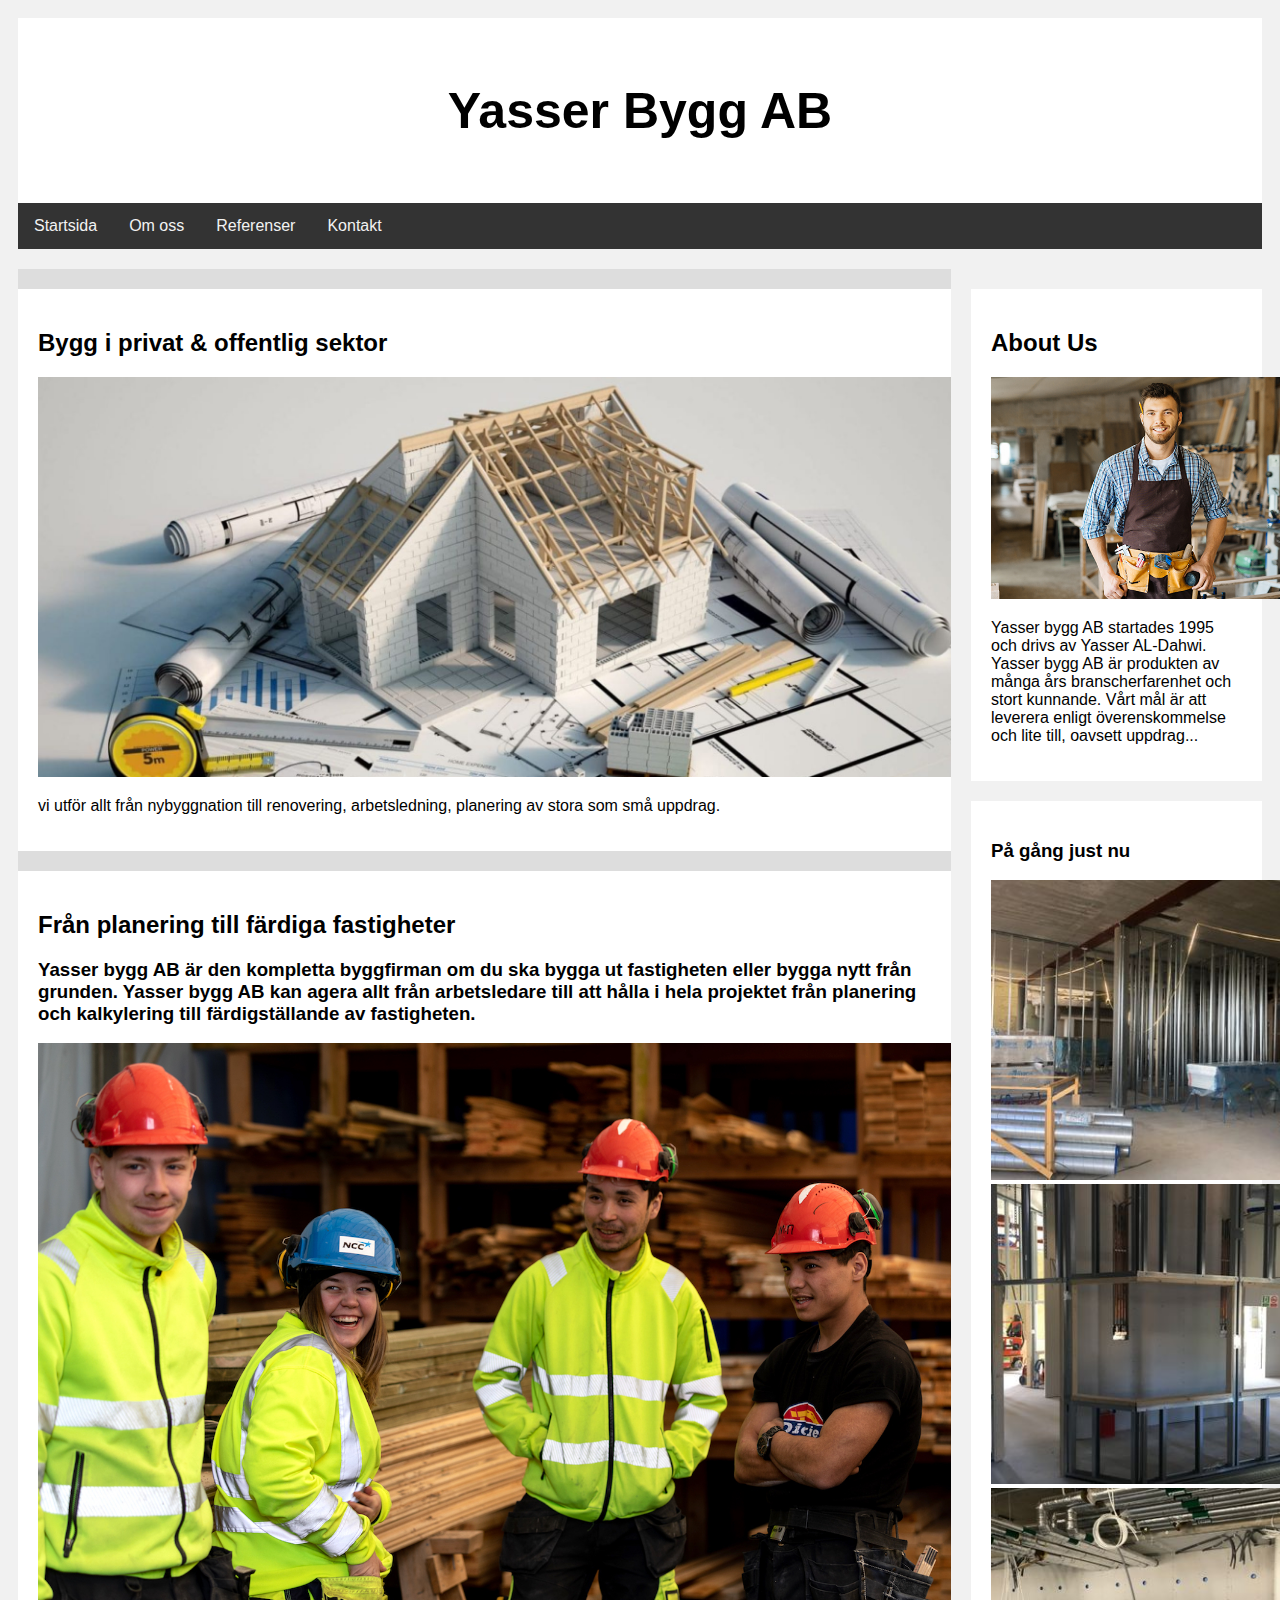
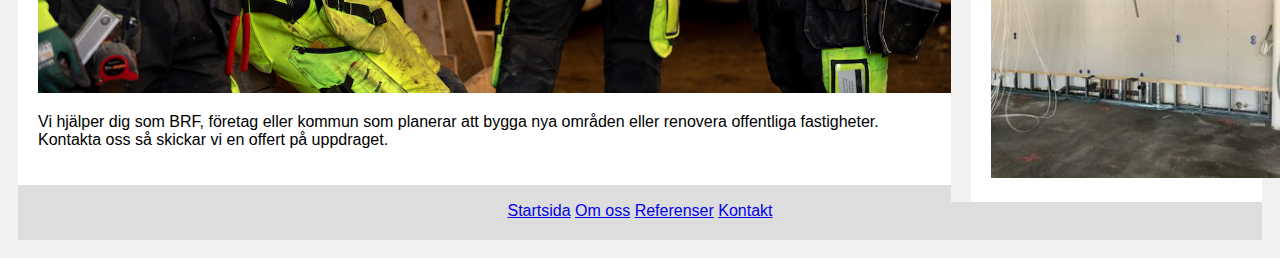
<file: index.html>
<!DOCTYPE html>
<html lang="en">
<head>
    <meta charset="UTF-8">
    <meta http-equiv="X-UA-Compatible" content="IE=edge">
    <meta name="viewport" content="width=device-width, initial-scale=1.0">
    <link rel="stylesheet" href="css/style.css">
    
    <title>Document</title>
</head>
<body>
    <div class="header">
        <h1>Yasser Bygg AB</h1>
      
      </div>
      
      <div class="topnav">
        <a href="#">Startsida</a>
        <a href="about.html">Om oss</a>
        <a href="Referenser.html">Referenser</a>
        <a href="kontakt.html">Kontakt</a>
      </div>
      
      <div class="row">
        <div class="leftcolumn">
          <div class="card">
            <h2>Bygg i privat & offentlig sektor</h2>
            <img src="images/cropped-Header10-2.jpeg"style="height: 400px;" alt="">       
            <p>vi utför allt från nybyggnation till renovering, arbetsledning, planering av stora som små uppdrag.</p>
            
          </div>
          <div class="card">
            <h2>Från planering till färdiga fastigheter</h2>
            <h3>Yasser bygg AB är den kompletta byggfirman om du ska bygga ut fastigheten eller bygga nytt från grunden. Yasser bygg AB kan agera allt från arbetsledare till att hålla i hela projektet från planering och kalkylering till färdigställande av fastigheten. </h3>
            <img src="images/allebergsgymnasiet-dag2-foto-foto-tuana-26032019-0462.jpg"style="height: 650px;" alt="">        
            <p>Vi hjälper dig som BRF, företag eller kommun som planerar att bygga nya områden eller renovera offentliga fastigheter. Kontakta oss så skickar vi en offert på uppdraget.</p>           
          </div>
        </div>
        <div class="rightcolumn">
          <div class="card">
            <h2>About Us</h2>
            <img src="images/1630488384.jpg"style="width: 300px;" alt="">
          
            <p>Yasser bygg AB startades 1995 och drivs av Yasser AL-Dahwi. Yasser bygg AB är produkten av många års branscherfarenhet och stort kunnande. Vårt mål är att leverera enligt överenskommelse och lite till, oavsett uppdrag...</p>
          </div>
          <div class="card">
            <h3>På gång just nu</h3>
            <img src="images/image-01-07-20-09-06-2_1.jpeg"style=" width: 300px;height: 300px;"alt="">
            <img src="images/image-01-07-20-09-06-3.jpeg"style="height: 300px;width: 300px;" alt="">
            <img src="images/image-01-07-20-09-06_1.jpeg"style=" height: 290px;width: 300px;"alt="">
        </div>
      </div>
      
      <div class="footer">
        <a href="#">Startsida</a>
        <a href="about.html">Om oss</a>
        <a href="Referenser.html">Referenser</a>
        <a href="kontakt.html">Kontakt</a>
      </div>
    
</body>
</html>
</file>
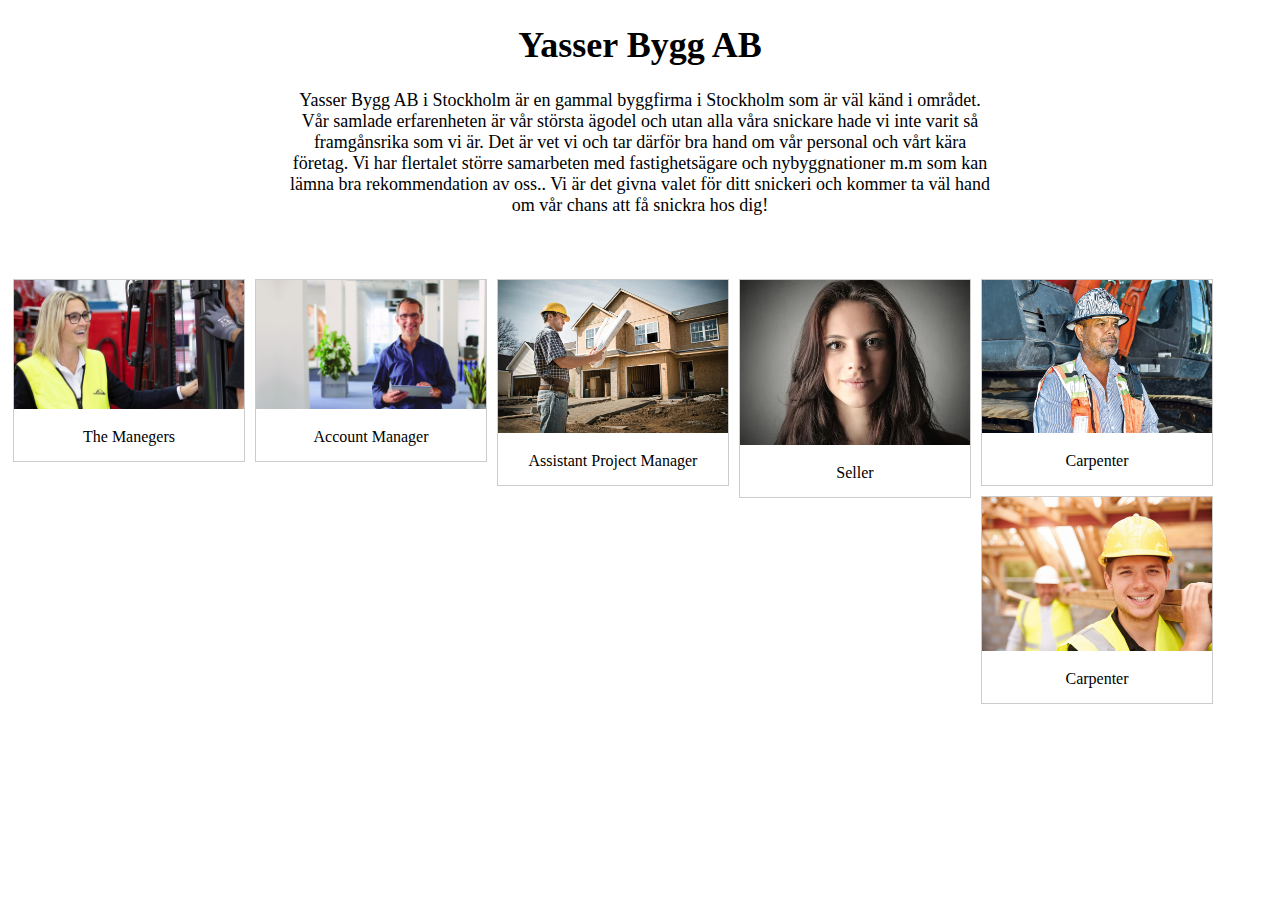
<file: about.html>
<!DOCTYPE html>
<html lang="en">
<head>
    <meta charset="UTF-8">
    <meta http-equiv="X-UA-Compatible" content="IE=edge">
    <meta name="viewport" content="width=device-width, initial-scale=1.0">
    <link rel="stylesheet" href="css/style2.css">
    <title>Document</title>
</head>
<body>
    <div class="History">
        <h1>Yasser Bygg AB</h1>
        <p>Yasser Bygg AB i Stockholm är en gammal byggfirma i Stockholm 
            som är väl känd i området. Vår samlade erfarenheten
             är vår största ägodel och utan alla våra snickare 
             hade vi inte varit så framgånsrika som vi är. 
             Det är vet vi och tar därför bra hand om vår personal 
             och vårt kära företag. Vi har flertalet större 
             samarbeten med fastighetsägare och nybyggnationer m.m 
             som kan lämna bra rekommendation av oss.. Vi är det
              givna valet för ditt snickeri och kommer ta väl hand 
              om vår chans att få snickra hos dig!</p>
    </div>
    <div class="gallery">
        <a target="_blank" href="images/jessica_qhse_manager_16x9w1920.jpg">
          <img src="images/jessica_qhse_manager_16x9w1920.jpg" alt="Cinque Terre">
        </a>
        <div class="desc">The Manegers</div>
      
      </div>
      
      <div class="gallery">
        <a target="_blank" href="images/hero-employers.jpg">
          <img src="images/hero-employers.jpg" alt="Forest" width="800" height="600">
        </a>
        <div class="desc">Account Manager</div>
      </div>
      
      <div class="gallery">
        <a target="_blank" href="images/Propane-Homepage-Other-Uses-Residential-Construction-Marquee-1800x1200-Builder-Jobsite.jpg">
          <img src="images/Propane-Homepage-Other-Uses-Residential-Construction-Marquee-1800x1200-Builder-Jobsite.jpg" alt="Northern Lights">
        </a>
        <div class="desc">Assistant Project Manager</div>
      </div>
      

      <div class="gallery">
        <a target="_blank" href="images/image-5.webp">
          <img src="images/image-5.webp" alt="Mountains">
        </a>
        <div class="desc">Seller </div>
      </div>

      <div class="gallery">
        <a target="_blank" href="images/My-Job-Goodfellow-Bros-1800-x-1200.jpg">
          <img src="images/My-Job-Goodfellow-Bros-1800-x-1200.jpg" alt="Mountains">
        </a>
        <div class="desc">Carpenter </div>
      </div>
      
      <div class="gallery">
        <a target="_blank" href="images/shutterstock_303640943-scaled.jpg">
          <img src="images/shutterstock_303640943-scaled.jpg" alt="Mountains">
        </a>
        <div class="desc">Carpenter </div>
      </div>
</body>
</html>
</file>
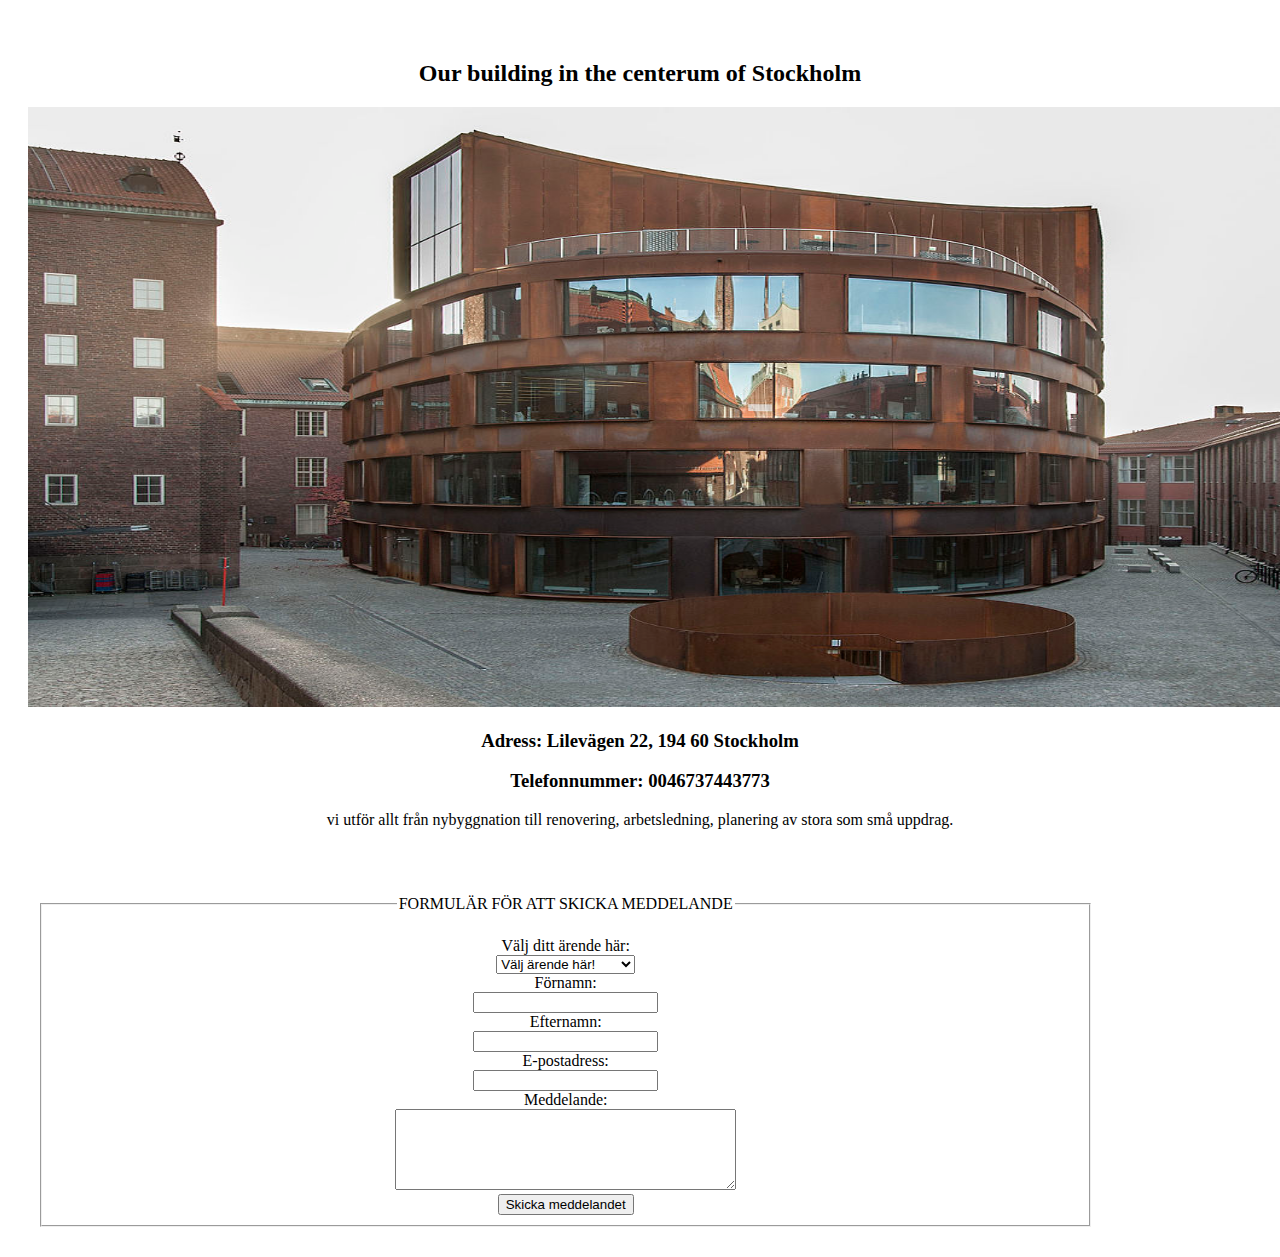
<file: kontakt.html>
<!DOCTYPE html>
<html lang="en">
<head>
    <meta charset="UTF-8">
    <meta http-equiv="X-UA-Compatible" content="IE=edge">
    <meta name="viewport" content="width=device-width, initial-scale=1.0">
    <link rel="stylesheet" href="css/style3.css">
    <title>Document</title>
</head>
<body>

      <div class="card">
        <h2>Our building in the centerum of Stockholm</h2>
        <img src="images/Arkitekturskolan,_KTH_2015_-10.jpg"style="height: 600px; width: 1450px;" alt="">  
        <h3>Adress: Lilevägen 22, 194 60 Stockholm</h3>
        <h3>Telefonnummer: 0046737443773</h3>
          
        <p>vi utför allt från nybyggnation till renovering, arbetsledning, planering av stora som små uppdrag.</p>
        
      </div>
      <div class="formular ">
        <form id="form" name="form" method="post" action="">

<fieldset style="width: 85%;">
<legend>FORMULÄR FÖR ATT SKICKA MEDDELANDE</legend>
<label for="select"><br>
  Välj ditt ärende här:</label><br>
  
  <select name="ärende" id="ärende">
  <option> Välj ärende här! </option>
  <option value="Fönsterrenovering"> Fönsterrenovering </option>
  <option value="Köksrenovering"> Köksrenovering </option>
  <option value="Badrumsrenovering"> Badrumsrenovering </option>
  <option value="Golvslipning"> Golvslipning </option>
  </select> <br>
<label for="fnamn">Förnamn:</label> <br>
<input type="text" name="fnamn" id="fnamn" /> <br>
<label for="enamn">Efternamn:</label> <br>
<input type="text" name="enamn" id="enamn" /> <br>
<label for="epost">E-postadress:</label> <br>
<input type="text" name="epost" id="epost" /> <br>
<label for="meddelande">Meddelande:</label> <br>
<textarea name="meddelande" id="meddelande" cols="40" rows="5"></textarea> <br>
<label for="skicka"></label>
<input type="submit" name="skicka" id="skicka" value="Skicka meddelandet" />

</fieldset>

</form> </div>
      
</body>
</html>
</file>
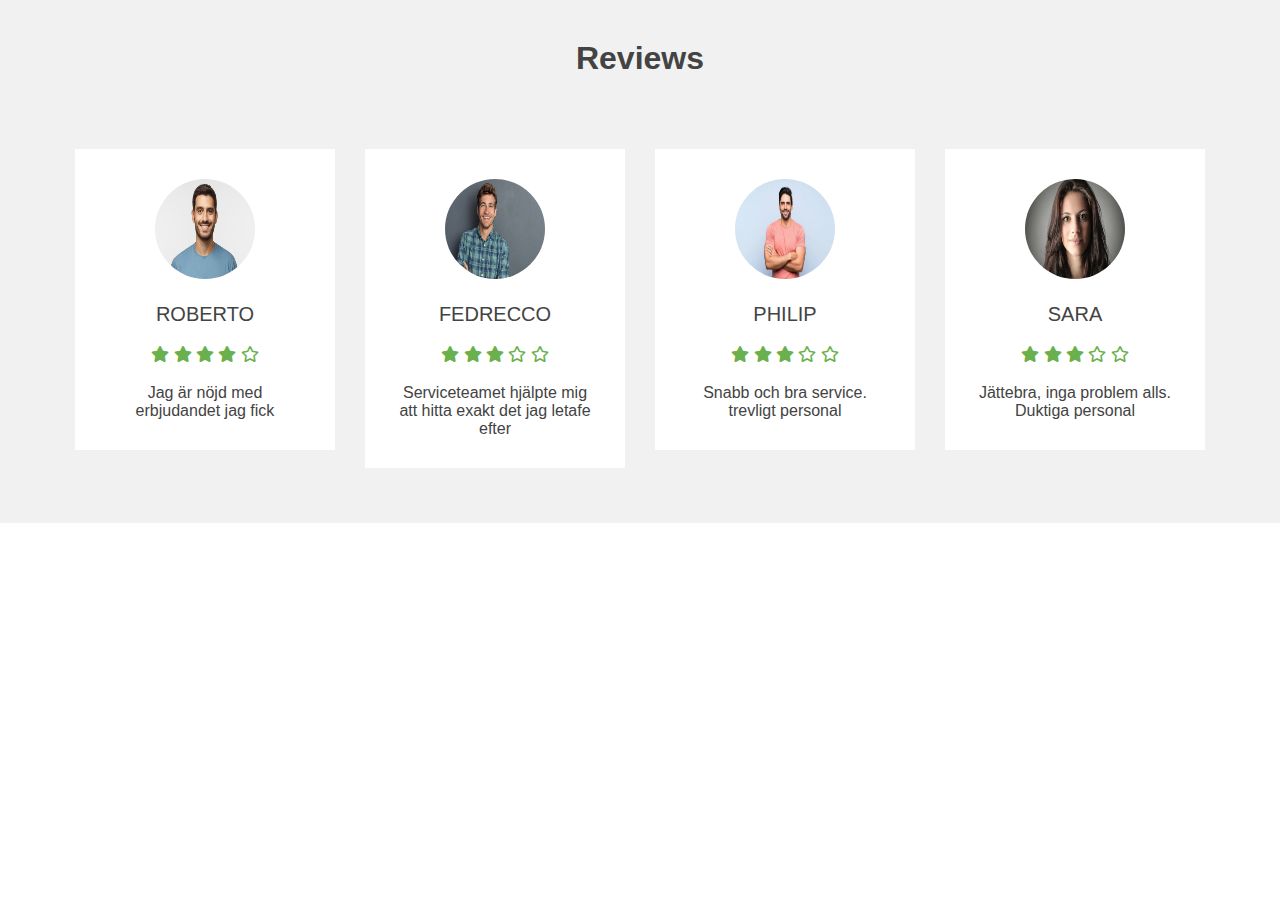
<file: Referenser.html>
<!DOCTYPE html>
<html lang="en">
<head>
  <meta charset="UTF-8">
  <meta http-equiv="X-UA-Compatible" content="IE=edge">
  <meta name="viewport" content="width=device-width, initial-scale=1.0">
  <link rel="stylesheet" href="css/style4.css">
  <link rel="stylesheet" href="https://use.fontawesome.com/releases/v5.5.0/css/all.css">

  <title>Document</title>
</head>
<body>

<div class="Reviews">
  <div class="inner">
    <h1>Reviews</h1>
    <div class="border"></div>

    <div class="row">
      <div class="col">
        <div class="Review">
          <img src="images/Image-1.jpg" alt="">
          <div class="name">Roberto</div>
          <div class="stars">
          <i class="fas fa-star"></i>
          <i class="fas fa-star"></i>
          <i class="fas fa-star"></i>
          <i class="fas fa-star"></i>
          <i class="far fa-star"></i>
          
          </div>
        <p>Jag är nöjd med erbjudandet jag fick</p>
      </div>
    </div>
    <div class="col">
      <div class="Review">
        <img src="images/image-2.jpg" alt="">
        <div class="name">Fedrecco</div>
        <div class="stars">
          <i class="fas fa-star"></i>
          <i class="fas fa-star"></i>
          <i class="fas fa-star"></i>
          <i class="far fa-star"></i>
          <i class="far fa-star"></i>
         
        </div>
      <p>Serviceteamet hjälpte mig att hitta exakt det jag letafe efter</p>
      </div>
    </div>
    <div class="col">
      <div class="Review">
        <img src="images/image-3.webp" alt="">
        <div class="name">Philip</div>
        <div class="stars">
          <i class="fas fa-star"></i>
          <i class="fas fa-star"></i>
          <i class="fas fa-star"></i>
          <i class="far fa-star"></i>
          <i class="far fa-star"></i>
        </div>
      <p>Snabb och bra service. trevligt personal</p>
      </div>
    </div>
    <div class="col">
      <div class="Review">
        <img src="images/image-5.webp" alt="">
        <div class="name">Sara</div>
        <div class="stars">
          <i class="fas fa-star"></i>
          <i class="fas fa-star"></i>
          <i class="fas fa-star"></i>
          <i class="far fa-star"></i>
          <i class="far fa-star"></i>
        </div>
      <p>Jättebra, inga problem alls. Duktiga personal</p>
      </div>
    </div>
  </div>
</div>  
</body>
</html>
</file>
<file: css/style.css>
* {
    box-sizing: border-box;
  }
  
  body {
    font-family: Arial;
    padding: 10px;
    background: #f1f1f1;
  }
  
  /* Header/Blog Title */
  .header {
    padding: 30px;
    text-align: center;
    background: white;
  }
  
  .header h1 {
    font-size: 50px;
  }
  
  /* Style the top navigation bar */
  .topnav {
    overflow: hidden;
    background-color: #333;
  }
  
  /* Style the topnav links */
  .topnav a {
    float: left;
    display: block;
    color: #f2f2f2;
    text-align: center;
    padding: 14px 16px;
    text-decoration: none;
  }
  
  /* Change color on hover */
  .topnav a:hover {
    background-color: #ddd;
    color: black;
  }
  
  /* Create two unequal columns that floats next to each other */
  /* Left column */
  .leftcolumn {   
    float: left;
    width: 75%;
  }
  
  /* Right column */
  .rightcolumn {
    float: left;
    width: 25%;
    background-color: #f1f1f1;
    padding-left: 20px;
  }
  
  /* Fake image */
  .fakeimg {
    background-color: #aaa;
    width: 100%;
    padding: 20px;
  }
  
  /* Add a card effect for articles */
  .card {
    background-color: white;
    padding: 20px;
    margin-top: 20px;
  }
  
  /* Clear floats after the columns */
  .row:after {
    content: "";
    display: table;
    clear: both;
  }
  
  /* Footer */
  .footer {
    padding: 20px;
    text-align: center;
    background: #ddd;
    margin-top: 20px;
  }
  
  /* Responsive layout - when the screen is less than 800px wide, make the two columns stack on top of each other instead of next to each other */
  @media screen and (max-width: 800px) {
    .leftcolumn, .rightcolumn {   
      width: 100%;
      padding: 0;
    }
  }
  
  /* Responsive layout - when the screen is less than 400px wide, make the navigation links stack on top of each other instead of next to each other */
  @media screen and (max-width: 400px) {
    .topnav a {
      float: none;
      width: 100%;
    }
  }
</file>
<file: css/style2.css>
div.History {
    margin: auto;
    border: 1px #ccc;
    width: 700px;
    height: 250px;
    text-align: center;
    font-size: large;
}



div.gallery {
    margin: 5px;
    border: 1px solid #ccc;
    float: left;
    width: 230px;
  
  }
  
  div.gallery:hover {
    border: 1px solid #777;
  }
  
  div.gallery img {
    width: 100%;
    height: auto;

  }
  
  div.desc {
    padding: 15px;
    text-align: center;
  }
</file>
<file: css/style3.css>
.card {
    background-color: white;
    padding: 20px;
    margin-top: 20px;
    text-align: center;
  }

  .formular {

    padding: 20px;
    margin: 10px;
    text-align: center;
    
  }
</file>
<file: css/style4.css>
*{
    margin: 0;
    padding: 0;
    font-family: "montserrat",sans-serif;

}

.Reviews{
    padding: 40px;
    background: #f1f1f1;
    color: #434343;
    text-align: center;

}

.inner{
    max-width: 1200px;
    margin: auto;
    overflow: hidden;
    padding: 0 20px;

}

.border{
    width: 160px;
    height: 5px;
    background: "6ab04c";
    margin: 26px auto;
}

.row{
    display: inline;
    display: flex;
    flex-wrap: 5px;
    justify-content: center;
}

.col{
    
    flex: 33.33%;
    max-width: 33.33%;
    box-sizing: border-box ;
    padding: 15px;
    display: inline;
    
}

.Review{
    background: #fff;
    padding: 30px;
}

.Review img{
width: 100px;
height: 100px;
border-radius: 50%;
}
.name{
    font-size: 20px;
    text-transform: uppercase;
    margin: 20px;
}

.stars{
    color: #6ab04c;
    margin-bottom: 20px;
}
</file>
